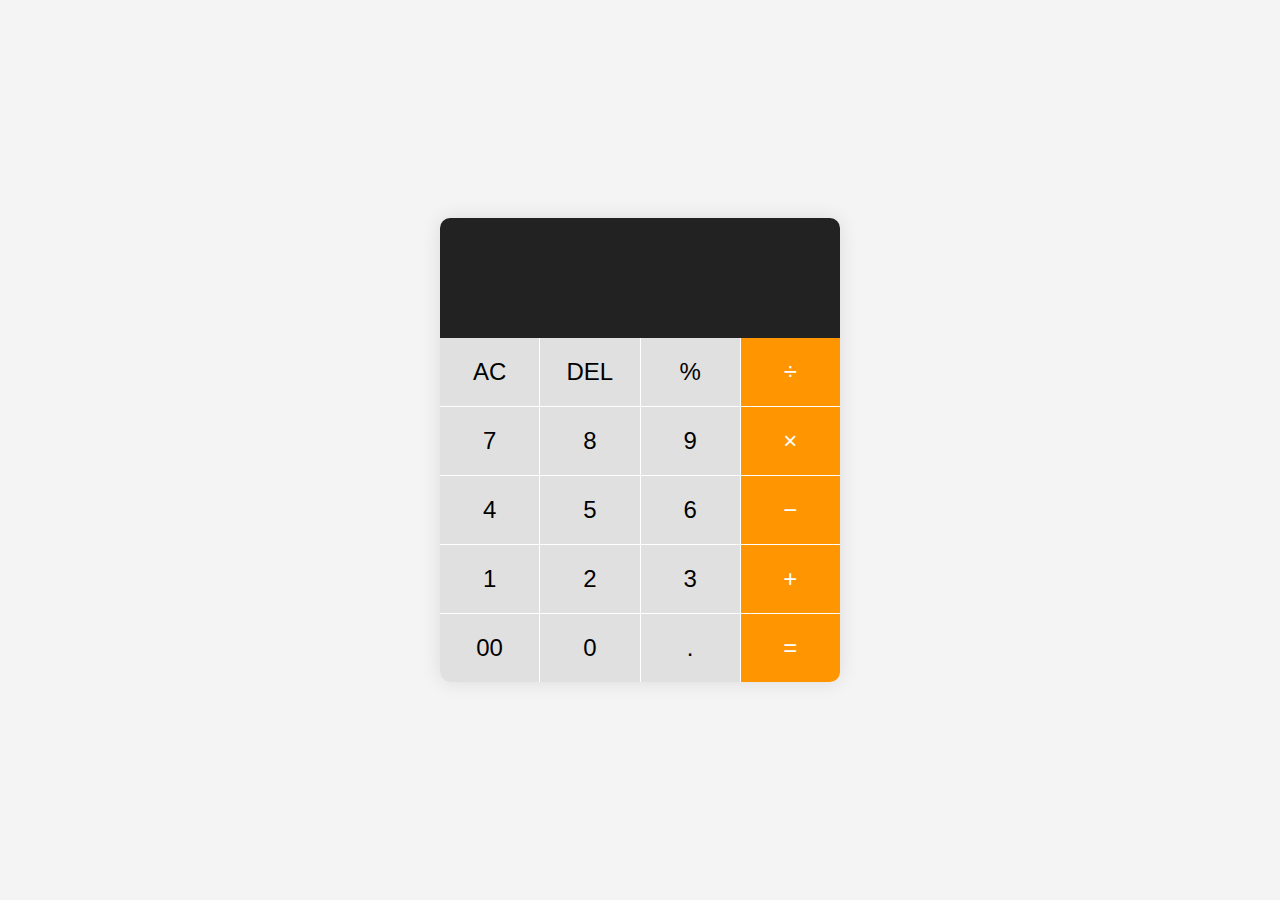
<file: Calculator/index.html>
<!DOCTYPE html>
<html lang="en">
<head>
    <meta charset="UTF-8">
    <meta name="viewport" content="width=device-width, initial-scale=1.0">
    <title>Calculator</title>
    <link rel="stylesheet" href="style.css">
</head>
<body>
    <div class="calculator">
        <div class="display" id="display"></div>
        <div class="buttons">
            <button class="btn" id="clear" onclick="display.innerText = ''">AC</button>
            <button class="btn" id="delete" onclick="display.innerText = display.innerText.slice(0,-1)">DEL</button>
            <button class="btn" id="percent" onclick="display.innerText += '%'">%</button>
            <button class="btn operator" id="divide" onclick="display.innerText += '/'">÷</button>
            <button class="btn" id="seven" onclick="display.innerText += 7">7</button>
            <button class="btn" id="eight" onclick="display.innerText += 8">8</button>
            <button class="btn" id="nine" onclick="display.innerText += 9">9</button>
            <button class="btn operator" id="multiply" onclick="display.innerText += '*'">×</button>
            <button class="btn" id="four" onclick="display.innerText += 4">4</button>
            <button class="btn" id="five" onclick="display.innerText += 5">5</button>
            <button class="btn" id="six" onclick="display.innerText += 6">6</button>
            <button class="btn operator" id="subtract" onclick="display.innerText += '-'">−</button>
            <button class="btn" id="one" onclick="display.innerText += 1">1</button>
            <button class="btn" id="two" onclick="display.innerText += 2">2</button>
            <button class="btn" id="three" onclick="display.innerText += 3">3</button>
            <button class="btn operator" id="add" onclick="display.innerText += '+'">+</button>
            <button class="btn" id="doubleZero" onclick="display.innerText += '00'">00</button>
            <button class="btn" id="zero" onclick="display.innerText += 0 ">0</button>
            <button class="btn" id="decimal" onclick="display.innerText += '.'">.</button>
            <button class="btn operator" id="equals" onclick="display.innerText = eval(display.innerText)">=</button>
        </div>
    </div>
</body>
</html>
</file>
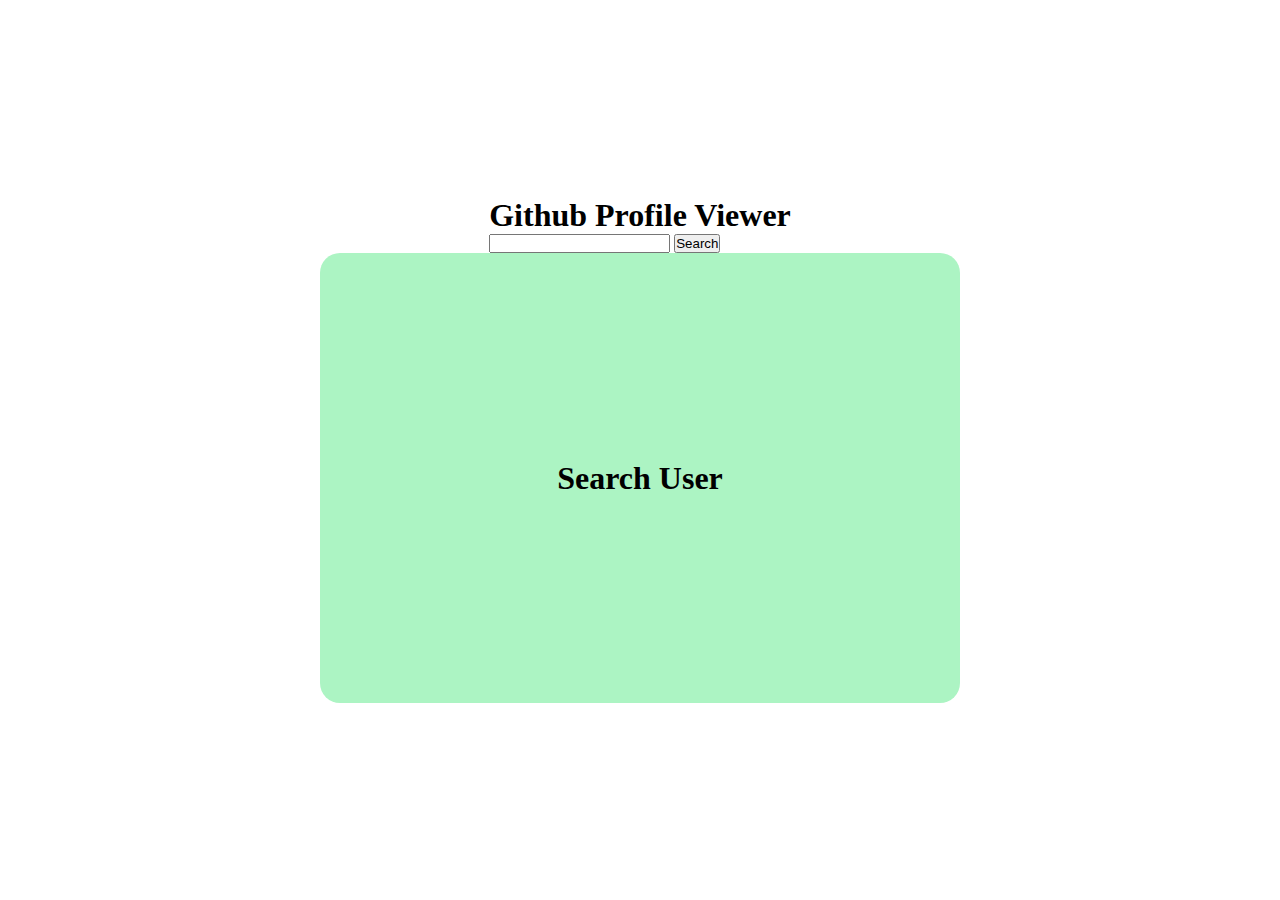
<file: Github Profile Viewer/index.html>
<!DOCTYPE html>
<html lang="en">
    <head>
        <meta charset="UTF-8" />
        <meta name="viewport" content="width=device-width, initial-scale=1.0" />
        <title>Document</title>
        <link rel="stylesheet" href="style.css" />
    </head>
    <body>
        <div class="main">
            <div class="firstDiv">
                <h1>Github Profile Viewer</h1>
                <div>
                    <input type="text" name="" id="userID">
                    <button id="btn">Search</button>
                </div>
            </div>
            <div class="secondDiv" id="userProfile">
                <h1>Search User</h1>
            </div>
        </div>

        <script src="index.js"></script>
    </body>
</html>
</file>
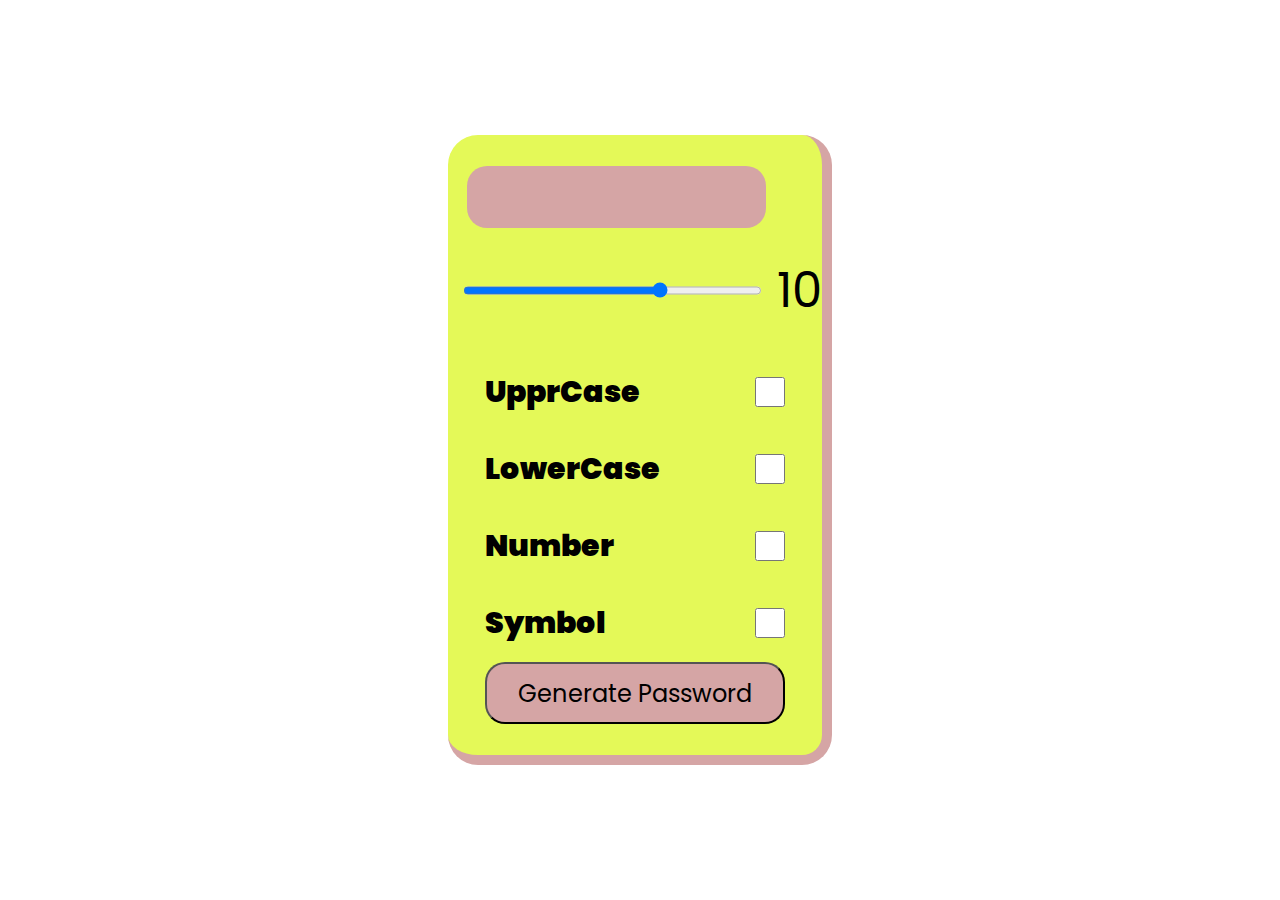
<file: Password Generator/index.html>
<!DOCTYPE html>
<html lang="en">
<head>
    <meta charset="UTF-8">
    <meta name="viewport" content="width=device-width, initial-scale=1.0">
    <title>Document</title>
    <link rel="stylesheet" href="style.css">
    <link rel="stylesheet" href="https://cdnjs.cloudflare.com/ajax/libs/font-awesome/6.5.1/css/all.min.css" integrity="sha512-DTOQO9RWCH3ppGqcWaEA1BIZOC6xxalwEsw9c2QQeAIftl+Vegovlnee1c9QX4TctnWMn13TZye+giMm8e2LwA==" crossorigin="anonymous" referrerpolicy="no-referrer" />
</head>
<body>

    <div class="main">
        <div class="firstDiv">
            <h1 id="newPass"></h1>
            <i class="fa-regular fa-copy" id="copyBtn"></i>
        </div>

        <div class="SecondDiv">
            <input type="range" id="range" min="6" max="12" value="10">
            <p id="rangeVal"></p>
        </div>


        <div class="thirdDiv">
            <div class="inputDiv">
                <label for="capLet">UpprCase</label>
                <input type="checkbox" name="capLet" id="capLet">
            </div>
            <br>
            <div class="inputDiv">
                <label for="samLet">LowerCase</label>
                <input type="checkbox" name="samLet" id="samLet">
            </div>

            <br>

            <div class="inputDiv">
                <label for="number">Number</label>
                <input type="checkbox" name="number" id="number">
            </div>

            <br>
            <div class="inputDiv">
                <label for="symbol">Symbol</label>
                <input type="checkbox" name="symbol" id="symbol">
            </div>

        </div>


        <button id="genPass">Generate Password</button>
    </div>
    

    <script src="script.js"></script>
</body>
</html>
</file>
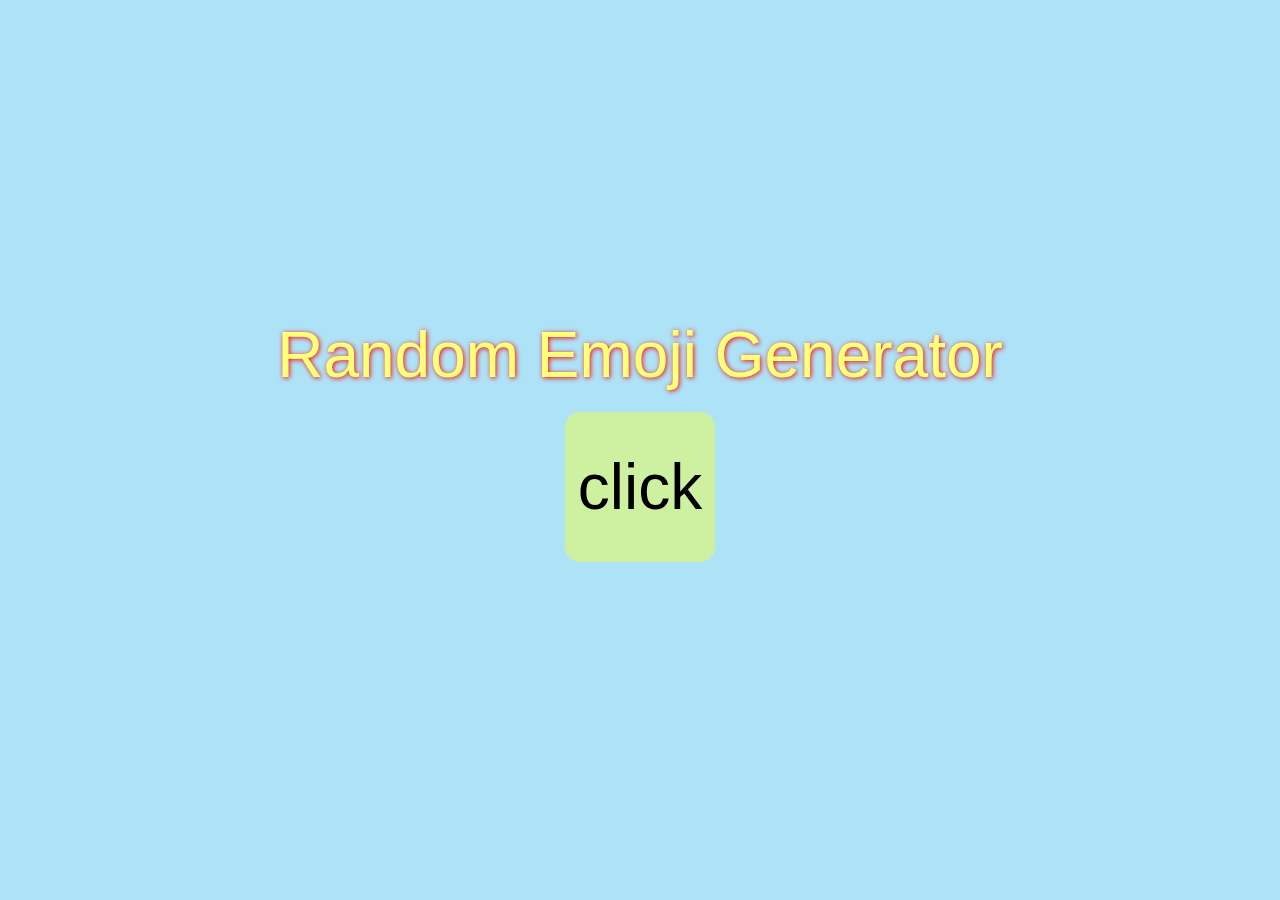
<file: Random Emoji Generator/index.html>
<!DOCTYPE html>
<html lang="en">
<head>
    <meta charset="UTF-8">
    <meta name="viewport" content="width=device-width, initial-scale=1.0">
    <title>Document</title>
    <link rel="stylesheet" href="style.css">
</head>
<body>
    <div class="main">
        <h1>Random Emoji Generator</h1>
        <div id="emoji">click</div>
        <p id="des"></p>
    </div>

    <script src="script.js"></script>
</body>
</html>
</file>
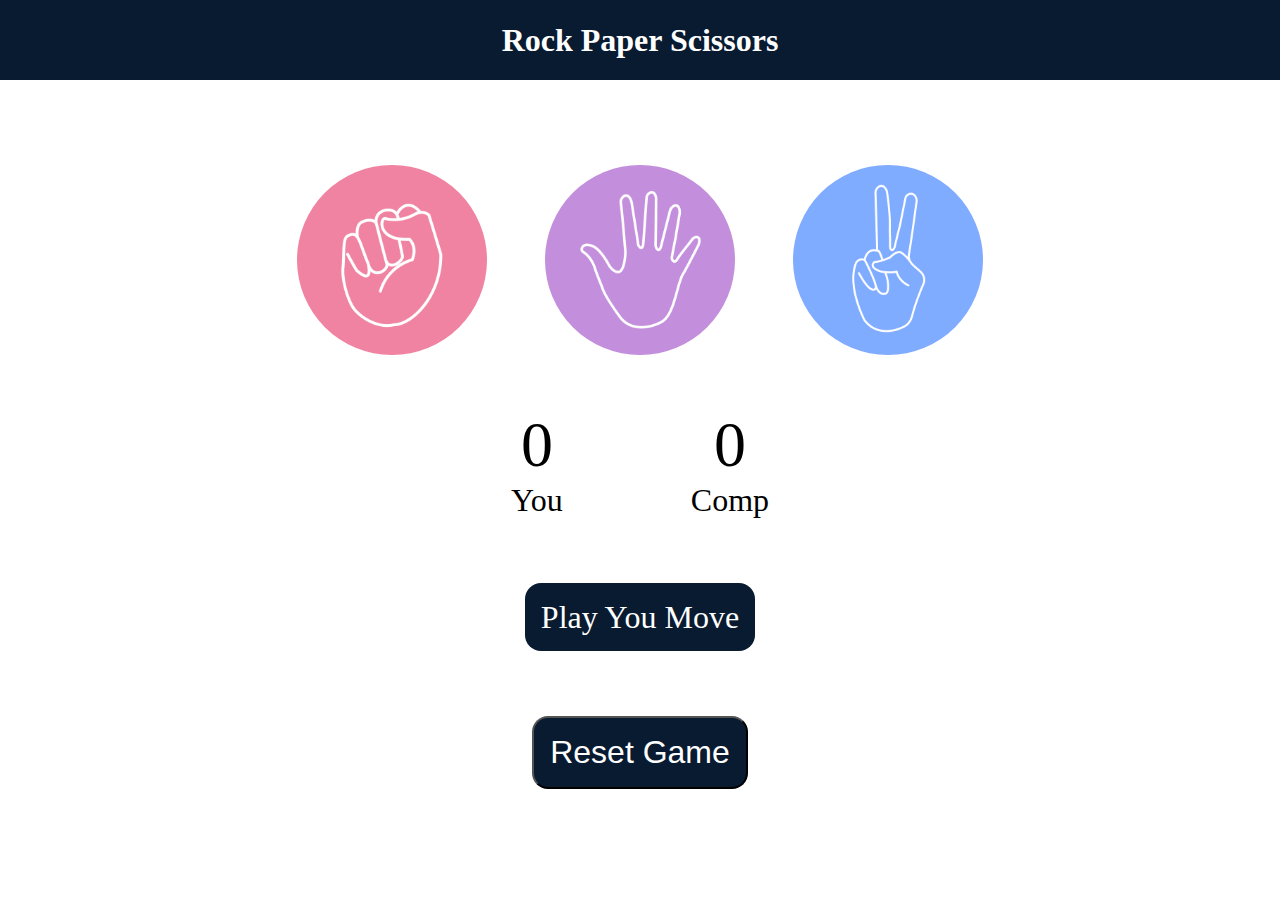
<file: Rock Paper Scissors/index.html>
<!DOCTYPE html>
<html lang="en">
<head>
    <meta charset="UTF-8">
    <meta name="viewport" content="width=device-width, initial-scale=1.0">
    <title>Rock Paper Scissors Game</title>
    <link rel="stylesheet" href="style.css">
</head>
<body>
    <h1>Rock Paper Scissors</h1>
    <div class="choices">
        <div class="choice" id="rock">
            <img src="./Images/rock.png" alt="rock">
        </div>
        <div class="choice" id="paper">
            <img src="./Images/paper.png" alt="paper">
        </div>
        <div class="choice" id="scissors">
            <img src="./Images/scissors.png" alt="scissors">
        </div>
    </div>

    <div class="score-board">
        <div class="score">
            <p id="user-score">0</p>
            <p>You</p>
        </div>
        <div class="score">
            <p id="comp-score">0</p>
            <p>Comp</p>
        </div>
    </div>

    <div class="msg-container">
        <p id="msg">Play You Move</p>
    </div>
    
</body>
<script src="script.js"></script>
</html>
</file>
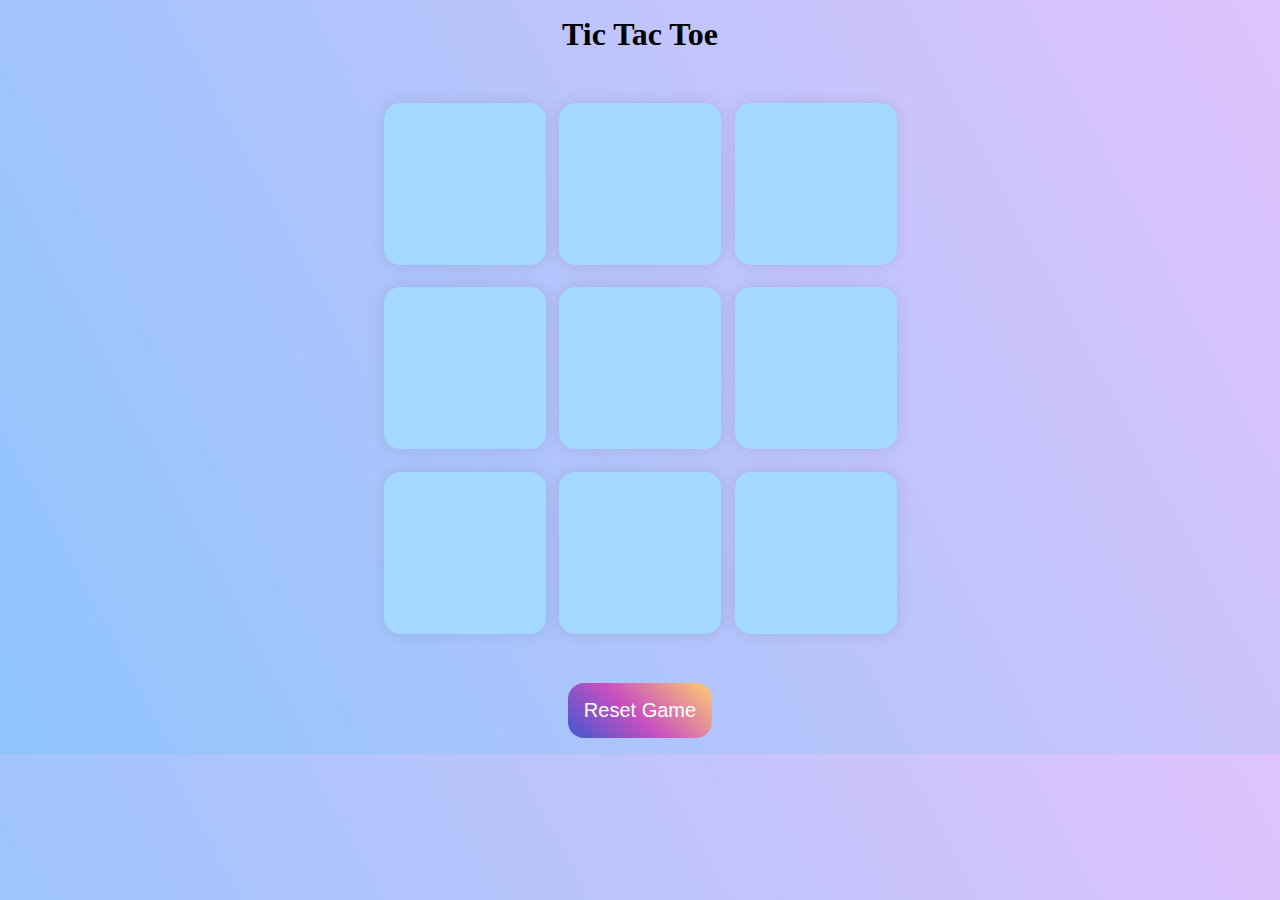
<file: Tic - Tac - Toe/index.html>
<!DOCTYPE html>
<html lang="en">
<head>
    <meta charset="UTF-8">
    <meta name="viewport" content="width=device-width, initial-scale=1.0">
    <title>Tic Tac Toe</title>
    <link rel="stylesheet" href="style.css">
</head>
<body>
    <div class="msg-container hide">
        <p id="msg">Winner</p>
        <button id="new-btn" class="btn-class">New Game</button>
    </div>
    <main>
        <h1>Tic Tac Toe</h1>
        <div class="container">
            <div class="game">
                <button class="box"></button>
                <button class="box"></button>
                <button class="box"></button>
                <button class="box"></button>
                <button class="box"></button>
                <button class="box"></button>
                <button class="box"></button>
                <button class="box"></button>
                <button class="box"></button>
            </div>
        </div>
        <button id="reset-btn" class="btn-class">Reset Game</button>
    </main>
</body>
<script src="script.js"></script>
</html>
</file>
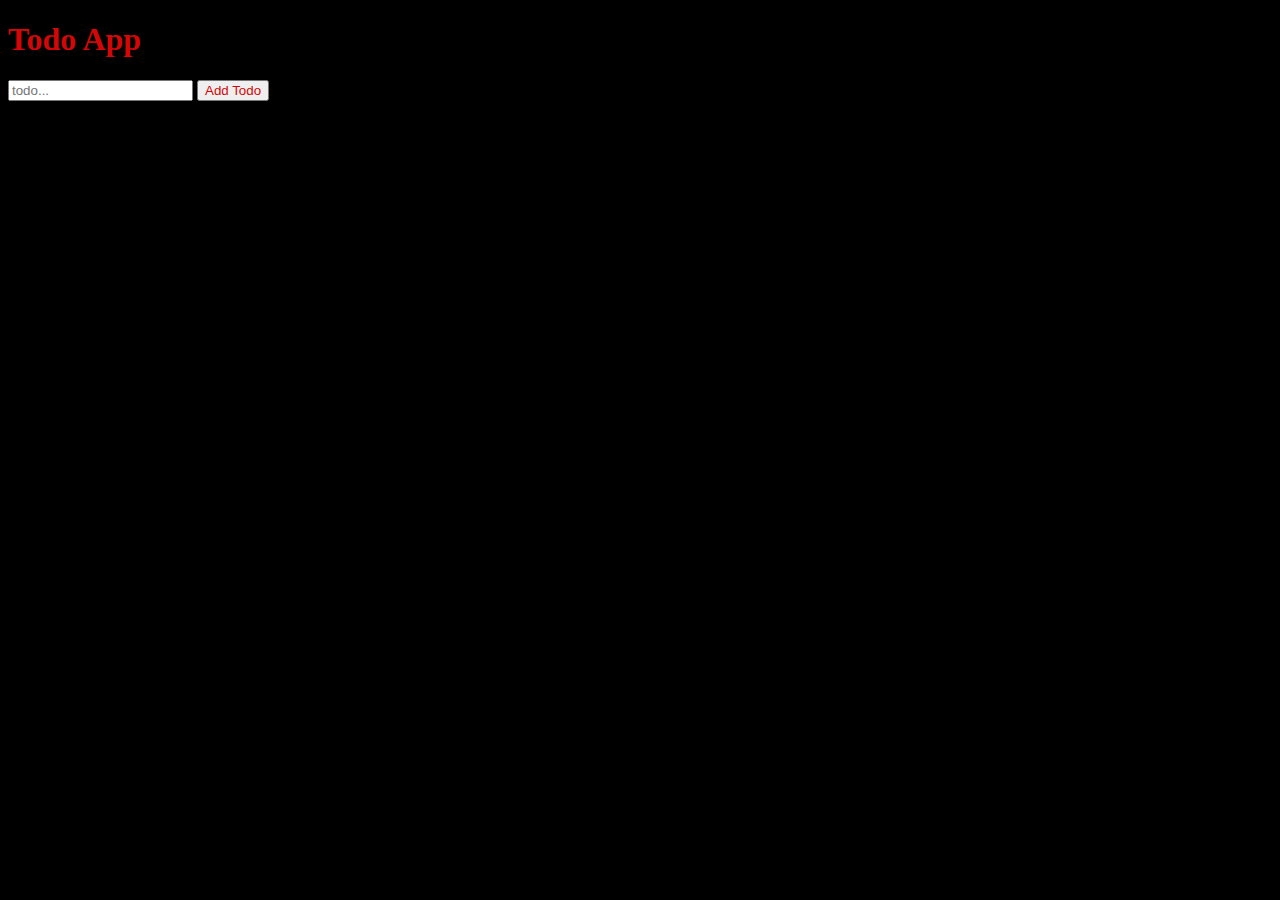
<file: Todo App/index.html>
<!DOCTYPE html>
<html lang="en">
<head>
    <meta charset="UTF-8">
    <meta name="viewport" content="width=device-width, initial-scale=1.0">
    <title>Todo App</title>
    <link rel="stylesheet" href="style.css">
</head>
<body>

    <div class="main">
        <h1>Todo App</h1>
        <form>
            <input type="text" placeholder="todo..." id="todoInput">
            <button id="addBtn">Add Todo</button>
        </form>
        <div id="allTodo"></div>
    </div>
    <script src="script.js"></script>
</body>
</html>
</file>
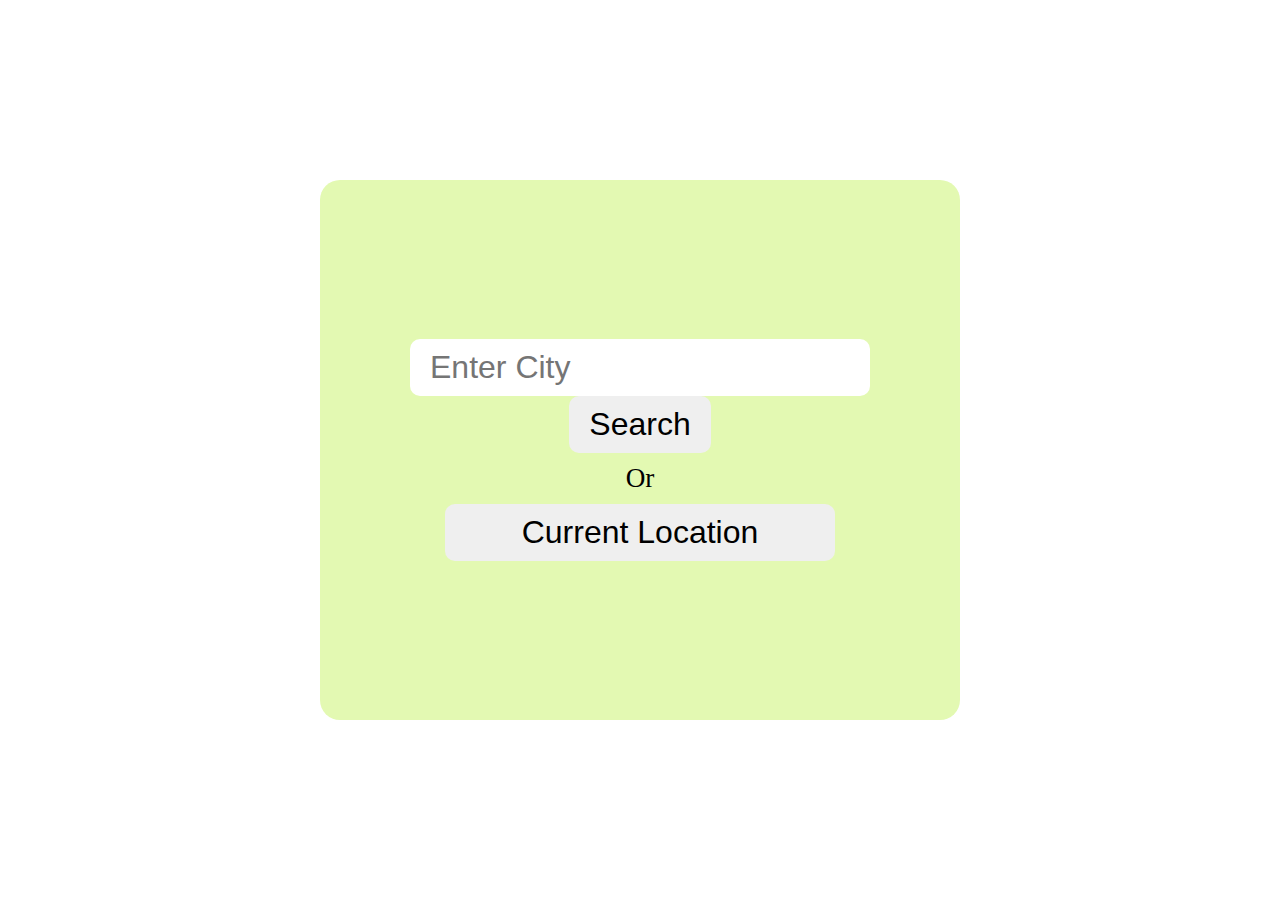
<file: Whether App/index.html>
<!DOCTYPE html>
<html lang="en">
    <head>
        <meta charset="UTF-8" />
        <meta name="viewport" content="width=device-width, initial-scale=1.0" />
        <title>Document</title>
        <link rel="stylesheet" href="style.css" />
    </head>
    <body>
        <div class="main">
            <div class="firstDiv">
                <div>
                    <input type="text" id="cityName" placeholder="Enter City" />
                    <button id="searchBtn">Search</button>
                </div>
                <p>Or</p>
                <button id="currLoc">Current Location</button>
            </div>
            <div class="secondDiv" id="secondDiv"></div>
        </div>

        <script src="script.js"></script>
    </body>
</html>
</file>
<file: Calculator/style.css>
body {
    display: flex;
    justify-content: center;
    align-items: center;
    height: 100vh;
    background-color: #f4f4f4;
    font-family: 'Arial', sans-serif;
    margin: 0;
}

.calculator {
    background-color: #fff;
    border-radius: 10px;
    box-shadow: 0 0 20px rgba(0, 0, 0, 0.1);
    width: 400px;
    overflow: hidden;
}

.display {
    background-color: #222;
    color: white;
    text-align: right;
    padding: 20px;
    font-size: 2.5em;
    height: 80px;
    display: flex;
    align-items: center;
    justify-content: flex-end;
}

.buttons {
    display: grid;
    grid-template-columns: repeat(4, 1fr);
    gap: 1px;
}

.btn {
    background-color: #e0e0e0;
    border: none;
    padding: 20px;
    font-size: 1.5em;
    cursor: pointer;
}

.btn.operator {
    background-color: #ff9500;
    color: white;
}

.btn:active {
    background-color: #d4d4d2;
}

.btn.operator:active {
    background-color: #cc7a00;
}
</file>
<file: Github Profile Viewer/style.css>
* {
  margin: 0;
  padding: 0;
  box-sizing: border-box;
}

.main {
  width: 100vw;
  height: 100vh;
  display: flex;
  flex-direction: column;
  justify-content: center;
  align-items: center;
}

.secondDiv {
  display: flex;
  background-color: #acf4c3;
  width: 50%;
  padding: 20px;
  min-height: 50%;
  justify-content: center;
  align-items: center;
  border-radius: 20px;
}
.secondDivHidden {
  display: none;
}

.userInfo {
  display: flex;
  flex-direction: column;
  justify-content: center;
  align-items: center;
}
.userImg {
  border-radius: 50%;
  width: 100%;
}
.userDetail {
  font-size: 25px;
  text-align: center;
}
.userName {
  font-size: 2em;
}
.userFollow {
  width: 70%;
  display: flex;
  flex-direction: column;
  justify-content: space-evenly;
  align-items: center;
}
.Follower {
  display: flex;
  width: 100%;
  justify-content: space-around;
}

.repo {
  font-size: 2em;
  text-align: center;
}

.VisitProile {
  background-color: rgb(60, 60, 60);
  width: 80%;
  height: 10%;
  font-size: 2rem;
  display: flex;
  justify-content: center;
  align-items: center;
  color: white;
  border-radius: 20px;
  text-decoration: none;
}

.loader {
  width: 48px;
  height: 48px;
  border: 3px solid #fff;
  border-radius: 50%;
  display: inline-block;
  position: relative;
  box-sizing: border-box;
  animation: rotation 1s linear infinite;
}
.loader::after {
  content: "";
  box-sizing: border-box;
  position: absolute;
  left: 50%;
  top: 50%;
  transform: translate(-50%, -50%);
  width: 56px;
  height: 56px;
  border-radius: 50%;
  border: 3px solid transparent;
  border-bottom-color: #ff3d00;
}

@keyframes rotation {
  0% {
    transform: rotate(0deg);
  }
  100% {
    transform: rotate(360deg);
  }
}
</file>
<file: Password Generator/style.css>
@import url('https://fonts.googleapis.com/css2?family=Poppins:wght@300&display=swap');


* {
    margin: 0;
    padding: 0;
    box-sizing: border-box;
    font-family: 'Poppins', sans-serif;
}

body {
    width: 100vw;
    height: 100vh;
    display: flex;
    justify-content: center;
    align-items: center;
}

.main {
    border-radius: 30px;
    border-bottom: 10px solid #d5a5a5;
    border-right: 10px solid #d5a5a5;
    display: flex;
    flex-direction: column;
    justify-content: center;
    align-items: center;
    background-color: #e4f958;
    width: 30%;
    height: 70%;
}

.firstDiv,
.SecondDiv {
    width: 100%;
    height: 10%;
    display: flex;
    justify-content: space-around;
    align-items: center;
}

#newPass,
#range {
    display: flex;
    justify-content: center;
    align-items: center;
    font-size: 2.2em;
    width: 80%;
    height: 100%;
    background: #d5a5a5;
    border-radius: 20px;
}

#range {
    height: 25%;
}

#copyBtn,
#rangeVal {
    scale: 3;
}

.SecondDiv {
    height: 20%;
}

input[type="range"] {
    width: 100%;
    height: 100%;
    background: #d5a5a5;
    outline: none;
    border-radius: 20px;
    transition: 0.2s;
}


input[type="range"]::-webkit-slider-thumb {
    -webkit-appearance: none;
    width: 47px;
    height: 47px;
    background: black;
    border-radius: 50%;
    cursor: pointer;
    transition: 0.2s;
}


.thirdDiv {
    font-size: 30px;
    width: 100%;
    height: 50%;
    display: flex;
    justify-content: center;
    align-items: center;
    flex-direction: column;
    font-weight: 900;
}

.inputDiv {
    width: 80%;
    height: 10%;
    display: flex;
    justify-content: space-between;
    align-items: center;

}

input[type="checkbox"] {
    width: 30px;
    height: 30px;
    cursor: pointer;
    transition: 0.2s;
}





#genPass {
    width: 80%;
    height: 10%;
    display: flex;
    justify-content: center;
    align-items: center;
    font-size: 1.5em;
    background: #d5a5a5;
    border-radius: 20px;
    cursor: pointer;
    transition: 0.2s;
}




#genPass:hover {
    background: #d5a5a5;
    transform: scale(1.1);
}



@media screen and (max-width: 768px) {
    .main {
        width: 80%;
        height: 80%;
    }
    .firstDiv,
    .SecondDiv {
        height: 15%;
    }
    #newPass,
    #range {
        font-size: 1.5em;
    }
    .thirdDiv {
        font-size: 20px;
    }
    .inputDiv {
        height: 15%;
    }
    #genPass {
        font-size: 1.2em;
    }

    input[type="range"] {
        width: 100%;
        height: 100%;
        background: #d5a5a5;
        outline: none;
        border-radius: 20px;
        transition: 0.2s;
    }

    input[type="range"]::-webkit-slider-thumb {
        width: 30px;
        height: 30px;
        background: black;
        border-radius: 50%;
        cursor: pointer;
        transition: 0.2s;
    }

    input[type="checkbox"] {
        width: 20px;
        height: 20px;
        cursor: pointer;
        transition: 0.2s;
    }

    #copyBtn,
    #rangeVal {
        scale: 2;
    }

    #genPass:hover {
        background: #d5a5a5;
        transform: scale(1.1);
    }

    #genPass {
        width: 80%;
        height: 10%;
        display: flex;
        justify-content: center;
        align-items: center;
        font-size: 1.5em;
        background: #d5a5a5;
        border-radius: 20px;
        cursor: pointer;
        transition: 0.2s;
    }

    #genPass:hover {
        background: #d5a5a5;
        transform: scale(1.1);
    }

    #genPass {
        font-size: 1.2em;
    }

    
} 

@media screen and (max-width: 425px) {
    .main {
        width: 90%;
        height: 90%;
    }
    .firstDiv,
    .SecondDiv {
        height: 15%;
    }
    #newPass,
    #range {
        font-size: 1.5em;
    }

    .thirdDiv {
        font-size: 20px;
    }

    .inputDiv {
        height: 15%;
    }

    #genPass {
        font-size: 1.2em;
    }

    input[type="range"] {
        width: 100%;
        height: 100%;
        background: #d5a5a5;
        outline: none;
        border-radius: 20px;
        transition: 0.2s;
    }

    input[type="range"]::-webkit-slider-thumb {
        width: 30px;
        height: 30px;
        background: black;
        border-radius: 50%;
        cursor: pointer;
        transition: 0.2s;
    }

    input[type="checkbox"] {
        width: 20px;
        height: 20px;
        cursor: pointer;
        transition: 0.2s;
    }

    #copyBtn,
    #rangeVal {
        scale: 2;
    }

    #genPass:hover {
        background: #d5a5a5;
        transform: scale(1.1);
    }

    #genPass {
        width: 80%;
        height: 10%;
        display: flex;
        justify-content: center;
        align-items: center;
        font-size: 1.5em;
        background: #d5a5a5;
        border-radius: 20px;
        cursor: pointer;
        transition: 0.2s;
    }
    
}
</file>
<file: Random Emoji Generator/style.css>
* {
    padding: 0;
    margin: 0;
    box-sizing: border-box;
    font-family: 'Gill Sans', 'Gill Sans MT', Calibri, 'Trebuchet MS', sans-serif;
}

body {
    width: 100vw;
    height: 100vh;
    display: flex;
    justify-content: center;
    align-items: center;
    text-align: center;
    background-color: rgb(174, 226, 246);
}

h1 {
    font-size: 4em;
    font-family: Impact, Haettenschweiler, 'Arial Narrow Bold', sans-serif;
    font-weight: 100;
    color: rgb(255, 255, 120);
    text-shadow: 1px 1px 5px red;
}

.main {
    display: flex;
    justify-content: center;
    align-items: center;
    flex-direction: column;
    gap: 20px;
}

#emoji {
    cursor: pointer;
    display: flex;
    justify-content: center;
    align-items: center;
    font-size: 4em;
    background-color: rgba(238, 255, 80, 0.513);
    height: 150px;
    width: 150px;
    padding: 40px;
    border-radius: 15px;
}

#des{
    font-size: 2em;
}
</file>
<file: Rock Paper Scissors/style.css>
*{
    margin: 0;
    padding: 0;
    text-align: center;
}

h1{
    background-color: #081b31;
    color: #fff;
    height: 5rem;
    line-height: 5rem;
}

.choices{
    display: flex;
    justify-content: center;
    align-items: center;
    gap: 3rem;
    margin-top: 5rem;
}

.choice{
    height: 200px;
    width: 200px;
    border-radius: 50%;
    display: flex;
    justify-content: center;
    align-items: center;
}

.choice:hover{
    cursor: pointer;
    background-color: #081b31;
}

img{
    height: 95%;
    width:95%;
    object-fit: cover;
    border-radius: 50%;
}

.score-board{
    display: flex;
    justify-content: center;
    align-items: center;
    font-size: 2rem;
    gap: 8rem;
    margin-top: 3rem;
}
#user-score,#comp-score{
    font-size: 4rem;
}

.msg-container{
    margin-top: 5rem;
}

#msg{
    background-color: #081b31;
    color: #fff;
    font-size: 2rem;
    display: inline;
    padding: 1rem;
    border-radius: 1rem;
}
</file>
<file: Tic - Tac - Toe/style.css>
*{
    margin: 0;
    padding: 0;
}

body{
    background-color: #8EC5FC;
    background-image: linear-gradient(62deg, #8EC5FC 0%, #E0C3FC 100%);

    text-align: center;
    padding: 1rem;
}

.container{
    height: 70vh;
    display: flex;
    justify-content: center;
    align-items: center;
}

.game{
    height: 60vmin;
    width: 60vmin;
    display: flex;
    flex-wrap: wrap;
    justify-content: center;
    align-items: center;
    gap: 1.5vmin;
}

.box{
    height: 18vmin;
    width: 18vmin;
    border-radius: 1rem;
    border: none;
    box-shadow: 0 0 1rem rgba(0, 0, 0, 0.1);
    font-size: 8vmin;
    color: #b0413e;
    background-color: #A3D8FF;
}

.btn-class{
    padding: 1rem;
    font-size: 1.25rem;
    color: #fff;
    border-radius: 1rem;
    border: none;
    background-color: #4158D0;
    background-image: linear-gradient(43deg, #4158D0 0%, #C850C0 46%, #FFCC70 100%);
}

#msg{
    color: #ffffc7;
    font-size: 5vmin;
}

.msg-container{
    display: flex;
    flex-direction: column;
    gap: 1rem;
    margin: 1rem 0;
}

#new-btn{
    width: 145px;
    margin: auto;
}


.hide{
    display: none;
}
</file>
<file: Todo App/style.css>
*{
    color: #d30707;
}

body{
    background-color: black;
}
.singleTodo{
    display: flex;
    align-items: center;
    gap: 1.5rem;
}

.checked{
    text-decoration: line-through;
}
</file>
<file: Whether App/style.css>
*{
    margin: 0;
    padding: 0;
    box-sizing: border-box;
}

body{
    width: 100vw;
    height: 100vh;
    display: flex;
    justify-content: center;
    align-items: center;
    flex-direction: column;
}

.main{
    border-radius: 20px;
    padding: 30px;
    width: 50%;
    min-height: 60%;
    display: flex;
    justify-content: center;
    align-items: center;
    flex-direction: column;
    background-color: rgb(227, 249, 178);
}
.firstDiv ,.secondDiv{
    margin-top: 20px;
    width: 70%;
    display: flex;
    justify-content: center;
    align-items: center;
    flex-direction: column;
    gap: 10px;
    text-align: center;
}
#weatherInfo{
    width: 100%;
    display: flex;
    justify-content: center;
    align-items: center;
    flex-direction: column;
    gap: 20px;
}
#cityName , #searchBtn ,.firstDiv > button { 
    padding: 10px 20px 10px;
    font-size: 2em;
    border: none;
    border-radius: 10px;
}
#searchBtn{
    cursor: pointer;
}

.firstDiv > button{
    width: 96%;
    cursor: pointer;
}

.firstDiv > p , .desc {
    text-align: center;
    font-size: 1.7em;
}

#temp{
    font-size: 4em;
}
#city{
    font-size: 2em;
}

.otherInfo{
    width: 100%;
    display: flex;
    justify-content: space-around;
    align-items: center;
}

.wind > p{
    font-size: 1.8em
}
</file>
